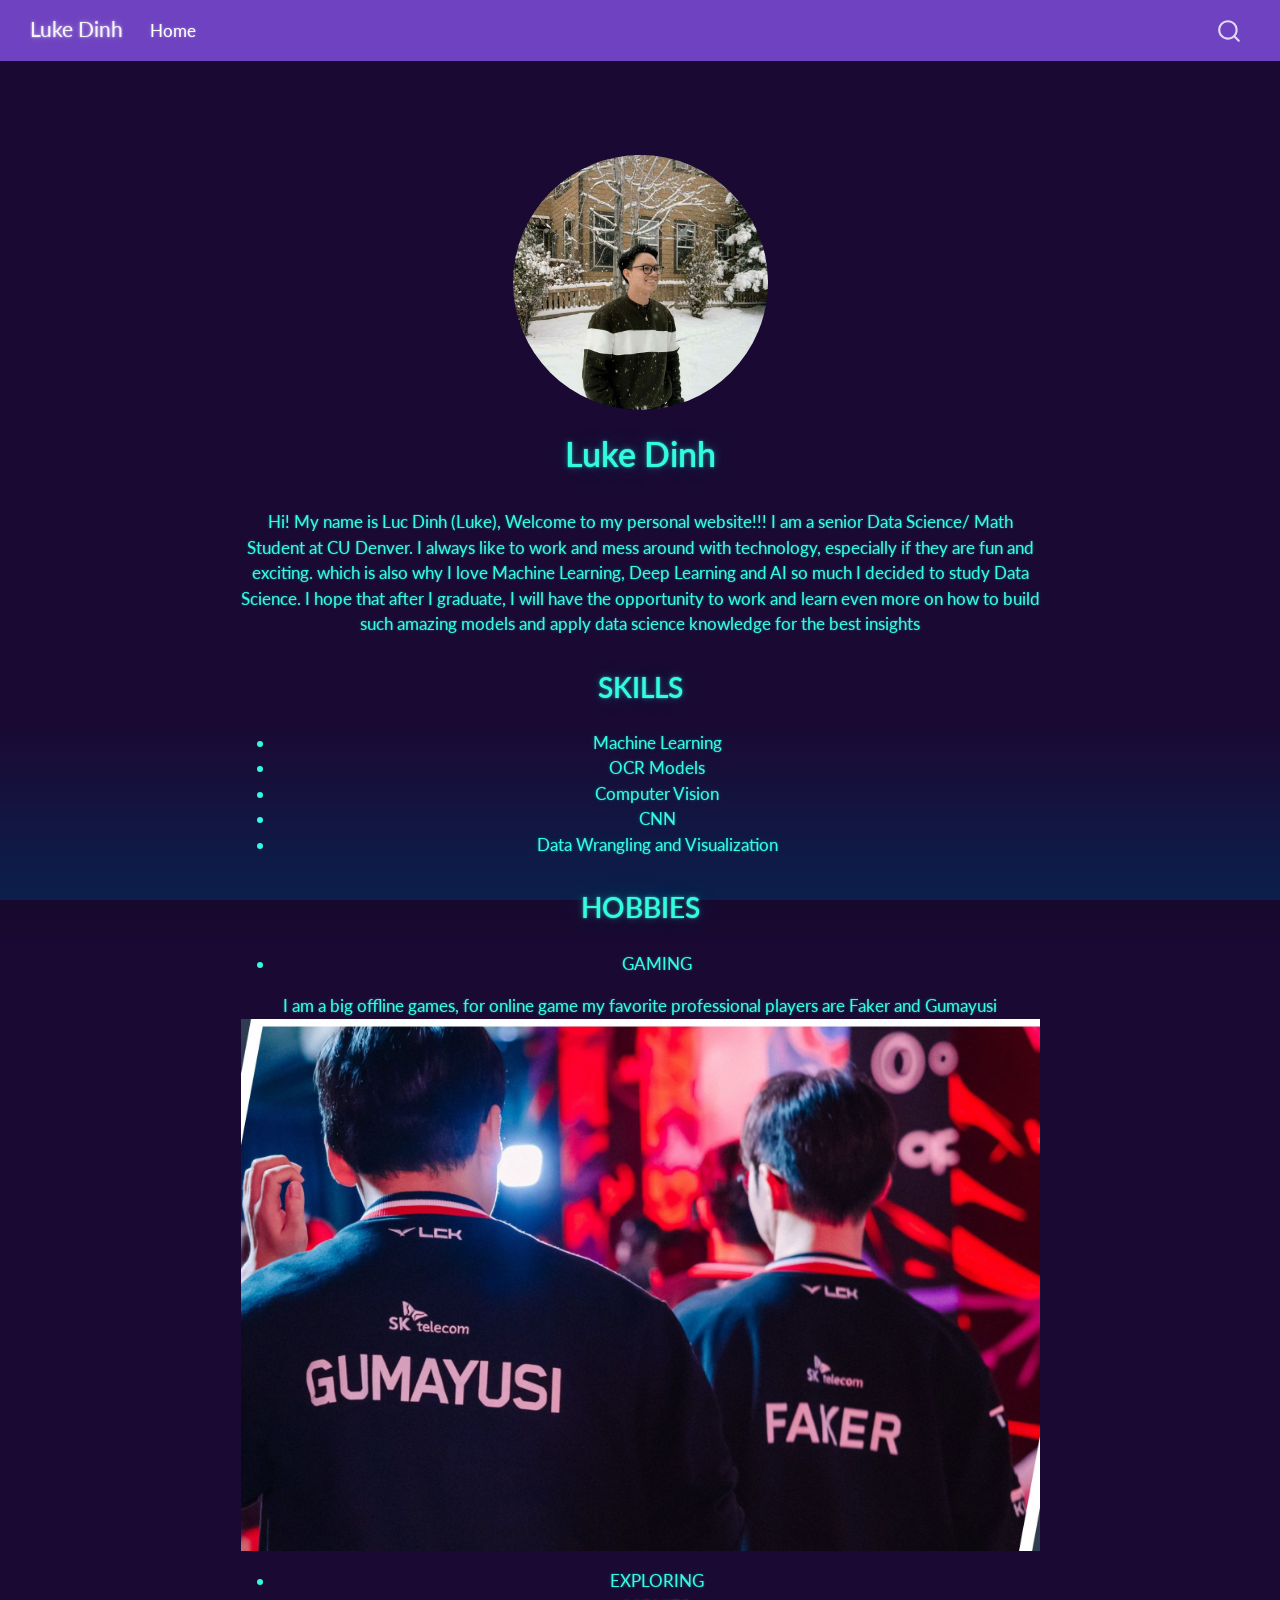
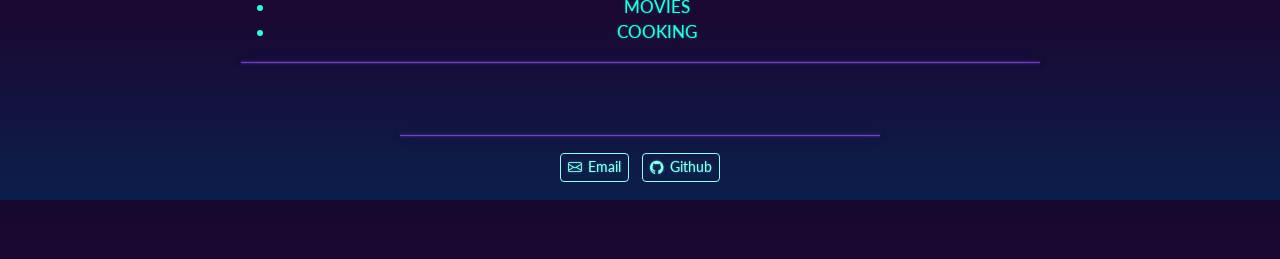
<file: docs/index.html>
<!DOCTYPE html>
<html xmlns="http://www.w3.org/1999/xhtml" lang="en" xml:lang="en"><head>

<meta charset="utf-8">
<meta name="generator" content="quarto-1.9.36">

<meta name="viewport" content="width=device-width, initial-scale=1.0, user-scalable=yes">


<title>Luke Dinh</title>
<style>
/* Default styles provided by pandoc.
** See https://pandoc.org/MANUAL.html#variables-for-html for config info.
*/
code{white-space: pre-wrap;}
span.smallcaps{font-variant: small-caps;}
div.columns{display: flex; gap: min(4vw, 1.5em);}
div.column{flex: auto; overflow-x: auto;}
div.hanging-indent{margin-left: 1.5em; text-indent: -1.5em;}
ul.task-list{list-style: none;}
ul.task-list li input[type="checkbox"] {
  width: 0.8em;
  margin: 0 0.8em 0.2em -1em; /* quarto-specific, see https://github.com/quarto-dev/quarto-cli/issues/4556 */ 
  vertical-align: middle;
}
</style>


<script src="site_libs/quarto-nav/quarto-nav.js"></script>
<script src="site_libs/quarto-nav/headroom.min.js"></script>
<script src="site_libs/clipboard/clipboard.min.js"></script>
<script src="site_libs/quarto-search/autocomplete.umd.js"></script>
<script src="site_libs/quarto-search/fuse.min.js"></script>
<script src="site_libs/quarto-search/quarto-search.js"></script>
<meta name="quarto:offset" content="./">
<script src="site_libs/quarto-html/quarto.js" type="module"></script>
<script src="site_libs/quarto-html/tabsets/tabsets.js" type="module"></script>
<script src="site_libs/quarto-html/popper.min.js"></script>
<script src="site_libs/quarto-html/tippy.umd.min.js"></script>
<link href="site_libs/quarto-html/tippy.css" rel="stylesheet">
<link href="site_libs/quarto-html/quarto-syntax-highlighting-dark-f418161beb48e0141c760e455f12af2c.css" rel="stylesheet" id="quarto-text-highlighting-styles">
<script src="site_libs/bootstrap/bootstrap.min.js"></script>
<link href="site_libs/bootstrap/bootstrap-icons.css" rel="stylesheet">
<link href="site_libs/bootstrap/bootstrap-2fee8176d83b8b83b3f52c1bb3497846.min.css" rel="stylesheet" append-hash="true" id="quarto-bootstrap" data-mode="dark">
<script id="quarto-search-options" type="application/json">{
  "location": "navbar",
  "copy-button": false,
  "collapse-after": 3,
  "panel-placement": "end",
  "type": "overlay",
  "limit": 50,
  "keyboard-shortcut": [
    "f",
    "/",
    "s"
  ],
  "show-item-context": false,
  "language": {
    "search-no-results-text": "No results",
    "search-matching-documents-text": "matching documents",
    "search-copy-link-title": "Copy link to search",
    "search-hide-matches-text": "Hide additional matches",
    "search-more-match-text": "more match in this document",
    "search-more-matches-text": "more matches in this document",
    "search-clear-button-title": "Clear",
    "search-text-placeholder": "",
    "search-detached-cancel-button-title": "Cancel",
    "search-submit-button-title": "Submit",
    "search-label": "Search"
  }
}</script>


<link rel="stylesheet" href="styles.css">
</head>

<body class="nav-fixed fullcontent quarto-light">

<div id="quarto-search-results"></div>
  <header id="quarto-header" class="headroom fixed-top">
    <nav class="navbar navbar-expand-lg " data-bs-theme="dark">
      <div class="navbar-container container-fluid">
      <div class="navbar-brand-container mx-auto">
    <a class="navbar-brand" href="./index.html">
    <span class="navbar-title">Luke Dinh</span>
    </a>
  </div>
            <div id="quarto-search" class="" title="Search"></div>
          <button class="navbar-toggler" type="button" data-bs-toggle="collapse" data-bs-target="#navbarCollapse" aria-controls="navbarCollapse" role="menu" aria-expanded="false" aria-label="Toggle navigation" onclick="if (window.quartoToggleHeadroom) { window.quartoToggleHeadroom(); }">
  <span class="navbar-toggler-icon"></span>
</button>
          <div class="collapse navbar-collapse" id="navbarCollapse">
            <ul class="navbar-nav navbar-nav-scroll me-auto">
  <li class="nav-item">
    <a class="nav-link active" href="./index.html" aria-current="page"> 
<span class="menu-text">Home</span></a>
  </li>  
</ul>
          </div> <!-- /navcollapse -->
            <div class="quarto-navbar-tools">
</div>
      </div> <!-- /container-fluid -->
    </nav>
</header>
<!-- content -->
<div id="quarto-content" class="quarto-container page-columns page-rows-contents page-layout-article page-navbar">
<!-- sidebar -->
<!-- margin-sidebar -->
    
<!-- main -->
<div class="quarto-about-jolla">
  <img src="Avatar.png" class="about-image
  round " style="height: 15em; width: 15em;">
 <header id="title-block-header" class="quarto-title-block default">
<div class="quarto-title">
<h1 class="title">Luke Dinh</h1>
</div>
<div class="quarto-title-meta">
  </div>
</header><main class="content" id="quarto-document-content">
<div id="ppc">
<p>Hi! My name is Luc Dinh (Luke), Welcome to my personal website!!! I am a senior Data Science/ Math Student at CU Denver. I always like to work and mess around with technology, especially if they are fun and exciting. which is also why I love Machine Learning, Deep Learning and AI so much I decided to study Data Science. I hope that after I graduate, I will have the opportunity to work and learn even more on how to build such amazing models and apply data science knowledge for the best insights</p>
<section id="skills" class="level2">
<h2 data-anchor-id="skills">SKILLS</h2>
<ul>
<li>Machine Learning</li>
<li>OCR Models</li>
<li>Computer Vision</li>
<li>CNN</li>
<li>Data Wrangling and Visualization</li>
</ul>
</section>
<section id="hobbies" class="level2">
<h2 data-anchor-id="hobbies">HOBBIES</h2>
<ul>
<li>GAMING</li>
</ul>
<p>I am a big offline games, for online game my favorite professional players are Faker and Gumayusi <img src="Gamers.png" class="img-fluid" alt="Faker and Gumayusi"></p>
<ul>
<li>EXPLORING</li>
<li>MOVIES</li>
<li>COOKING</li>
</ul>
</section>
</div>
<hr>
<pre><code></code></pre>


</main> 
  <hr class="about-sep">
   <div class="about-links">
  <a href="maito::luc.dinh@ucdenver.edu" class="about-link" rel="" target="">
    <i class="bi bi-envelope"></i>
     <span class="about-link-text">Email</span>
  </a>
  <a href="https://github.com/Louiesamaaa" class="about-link" rel="" target="">
    <i class="bi bi-github"></i>
     <span class="about-link-text">Github</span>
  </a>
</div>
</div>
 <!-- /main -->
<script id="quarto-html-after-body" type="application/javascript">
  window.document.addEventListener("DOMContentLoaded", function (event) {
    const isCodeAnnotation = (el) => {
      for (const clz of el.classList) {
        if (clz.startsWith('code-annotation-')) {                     
          return true;
        }
      }
      return false;
    }
    const onCopySuccess = function(e) {
      // button target
      const button = e.trigger;
      // don't keep focus
      button.blur();
      // flash "checked"
      button.classList.add('code-copy-button-checked');
      var currentTitle = button.getAttribute("title");
      button.setAttribute("title", "Copied!");
      let tooltip;
      if (window.bootstrap) {
        button.setAttribute("data-bs-toggle", "tooltip");
        button.setAttribute("data-bs-placement", "left");
        button.setAttribute("data-bs-title", "Copied!");
        tooltip = new bootstrap.Tooltip(button, 
          { trigger: "manual", 
            customClass: "code-copy-button-tooltip",
            offset: [0, -8]});
        tooltip.show();    
      }
      setTimeout(function() {
        if (tooltip) {
          tooltip.hide();
          button.removeAttribute("data-bs-title");
          button.removeAttribute("data-bs-toggle");
          button.removeAttribute("data-bs-placement");
        }
        button.setAttribute("title", currentTitle);
        button.classList.remove('code-copy-button-checked');
      }, 1000);
      // clear code selection
      e.clearSelection();
    }
    const getTextToCopy = function(trigger) {
      const outerScaffold = trigger.parentElement.cloneNode(true);
      const codeEl = outerScaffold.querySelector('code');
      for (const childEl of codeEl.children) {
        if (isCodeAnnotation(childEl)) {
          childEl.remove();
        }
      }
      return codeEl.innerText;
    }
    const clipboard = new window.ClipboardJS('.code-copy-button:not([data-in-quarto-modal])', {
      text: getTextToCopy
    });
    clipboard.on('success', onCopySuccess);
    if (window.document.getElementById('quarto-embedded-source-code-modal')) {
      const clipboardModal = new window.ClipboardJS('.code-copy-button[data-in-quarto-modal]', {
        text: getTextToCopy,
        container: window.document.getElementById('quarto-embedded-source-code-modal')
      });
      clipboardModal.on('success', onCopySuccess);
    }
      var localhostRegex = new RegExp(/^(?:http|https):\/\/localhost\:?[0-9]*\//);
      var mailtoRegex = new RegExp(/^mailto:/);
        var filterRegex = new RegExp('/' + window.location.host + '/');
      var isInternal = (href) => {
          return filterRegex.test(href) || localhostRegex.test(href) || mailtoRegex.test(href);
      }
      // Inspect non-navigation links and adorn them if external
     var links = window.document.querySelectorAll('a[href]:not(.nav-link):not(.navbar-brand):not(.toc-action):not(.sidebar-link):not(.sidebar-item-toggle):not(.pagination-link):not(.no-external):not([aria-hidden]):not(.dropdown-item):not(.quarto-navigation-tool):not(.about-link)');
      for (var i=0; i<links.length; i++) {
        const link = links[i];
        if (!isInternal(link.href)) {
          // undo the damage that might have been done by quarto-nav.js in the case of
          // links that we want to consider external
          if (link.dataset.originalHref !== undefined) {
            link.href = link.dataset.originalHref;
          }
        }
      }
    function tippyHover(el, contentFn, onTriggerFn, onUntriggerFn) {
      const config = {
        allowHTML: true,
        maxWidth: 500,
        delay: 100,
        arrow: false,
        appendTo: function(el) {
            return el.parentElement;
        },
        interactive: true,
        interactiveBorder: 10,
        theme: 'quarto',
        placement: 'bottom-start',
      };
      if (contentFn) {
        config.content = contentFn;
      }
      if (onTriggerFn) {
        config.onTrigger = onTriggerFn;
      }
      if (onUntriggerFn) {
        config.onUntrigger = onUntriggerFn;
      }
      window.tippy(el, config); 
    }
    const noterefs = window.document.querySelectorAll('a[role="doc-noteref"]');
    for (var i=0; i<noterefs.length; i++) {
      const ref = noterefs[i];
      tippyHover(ref, function() {
        // use id or data attribute instead here
        let href = ref.getAttribute('data-footnote-href') || ref.getAttribute('href');
        try { href = new URL(href).hash; } catch {}
        const id = href.replace(/^#\/?/, "");
        const note = window.document.getElementById(id);
        if (note) {
          return note.innerHTML;
        } else {
          return "";
        }
      });
    }
    const xrefs = window.document.querySelectorAll('a.quarto-xref');
    const processXRef = (id, note) => {
      // Strip column container classes
      const stripColumnClz = (el) => {
        el.classList.remove("page-full", "page-columns");
        if (el.children) {
          for (const child of el.children) {
            stripColumnClz(child);
          }
        }
      }
      stripColumnClz(note)
      if (id === null || id.startsWith('sec-')) {
        // Special case sections, only their first couple elements
        const container = document.createElement("div");
        if (note.children && note.children.length > 2) {
          container.appendChild(note.children[0].cloneNode(true));
          for (let i = 1; i < note.children.length; i++) {
            const child = note.children[i];
            if (child.tagName === "P" && child.innerText === "") {
              continue;
            } else {
              container.appendChild(child.cloneNode(true));
              break;
            }
          }
          if (window.Quarto?.typesetMath) {
            window.Quarto.typesetMath(container);
          }
          return container.innerHTML
        } else {
          if (window.Quarto?.typesetMath) {
            window.Quarto.typesetMath(note);
          }
          return note.innerHTML;
        }
      } else {
        // Remove any anchor links if they are present
        const anchorLink = note.querySelector('a.anchorjs-link');
        if (anchorLink) {
          anchorLink.remove();
        }
        if (window.Quarto?.typesetMath) {
          window.Quarto.typesetMath(note);
        }
        if (note.classList.contains("callout")) {
          return note.outerHTML;
        } else {
          return note.innerHTML;
        }
      }
    }
    for (var i=0; i<xrefs.length; i++) {
      const xref = xrefs[i];
      tippyHover(xref, undefined, function(instance) {
        instance.disable();
        let url = xref.getAttribute('href');
        let hash = undefined; 
        if (url.startsWith('#')) {
          hash = url;
        } else {
          try { hash = new URL(url).hash; } catch {}
        }
        if (hash) {
          const id = hash.replace(/^#\/?/, "");
          const note = window.document.getElementById(id);
          if (note !== null) {
            try {
              const html = processXRef(id, note.cloneNode(true));
              instance.setContent(html);
            } finally {
              instance.enable();
              instance.show();
            }
          } else {
            // See if we can fetch this
            fetch(url.split('#')[0])
            .then(res => res.text())
            .then(html => {
              const parser = new DOMParser();
              const htmlDoc = parser.parseFromString(html, "text/html");
              const note = htmlDoc.getElementById(id);
              if (note !== null) {
                const html = processXRef(id, note);
                instance.setContent(html);
              } 
            }).finally(() => {
              instance.enable();
              instance.show();
            });
          }
        } else {
          // See if we can fetch a full url (with no hash to target)
          // This is a special case and we should probably do some content thinning / targeting
          fetch(url)
          .then(res => res.text())
          .then(html => {
            const parser = new DOMParser();
            const htmlDoc = parser.parseFromString(html, "text/html");
            const note = htmlDoc.querySelector('main.content');
            if (note !== null) {
              // This should only happen for chapter cross references
              // (since there is no id in the URL)
              // remove the first header
              if (note.children.length > 0 && note.children[0].tagName === "HEADER") {
                note.children[0].remove();
              }
              const html = processXRef(null, note);
              instance.setContent(html);
            } 
          }).finally(() => {
            instance.enable();
            instance.show();
          });
        }
      }, function(instance) {
      });
    }
        let selectedAnnoteEl;
        const selectorForAnnotation = ( cell, annotation) => {
          let cellAttr = 'data-code-cell="' + cell + '"';
          let lineAttr = 'data-code-annotation="' +  annotation + '"';
          const selector = 'span[' + cellAttr + '][' + lineAttr + ']';
          return selector;
        }
        const selectCodeLines = (annoteEl) => {
          const doc = window.document;
          const targetCell = annoteEl.getAttribute("data-target-cell");
          const targetAnnotation = annoteEl.getAttribute("data-target-annotation");
          const annoteSpan = window.document.querySelector(selectorForAnnotation(targetCell, targetAnnotation));
          const lines = annoteSpan.getAttribute("data-code-lines").split(",");
          const lineIds = lines.map((line) => {
            return targetCell + "-" + line;
          })
          let top = null;
          let height = null;
          let parent = null;
          if (lineIds.length > 0) {
              //compute the position of the single el (top and bottom and make a div)
              const el = window.document.getElementById(lineIds[0]);
              top = el.offsetTop;
              height = el.offsetHeight;
              parent = el.parentElement.parentElement;
            if (lineIds.length > 1) {
              const lastEl = window.document.getElementById(lineIds[lineIds.length - 1]);
              const bottom = lastEl.offsetTop + lastEl.offsetHeight;
              height = bottom - top;
            }
            if (top !== null && height !== null && parent !== null) {
              // cook up a div (if necessary) and position it 
              let div = window.document.getElementById("code-annotation-line-highlight");
              if (div === null) {
                div = window.document.createElement("div");
                div.setAttribute("id", "code-annotation-line-highlight");
                div.style.position = 'absolute';
                parent.appendChild(div);
              }
              div.style.top = top - 2 + "px";
              div.style.height = height + 4 + "px";
              div.style.left = 0;
              let gutterDiv = window.document.getElementById("code-annotation-line-highlight-gutter");
              if (gutterDiv === null) {
                gutterDiv = window.document.createElement("div");
                gutterDiv.setAttribute("id", "code-annotation-line-highlight-gutter");
                gutterDiv.style.position = 'absolute';
                const codeCell = window.document.getElementById(targetCell);
                const gutter = codeCell.querySelector('.code-annotation-gutter');
                gutter.appendChild(gutterDiv);
              }
              gutterDiv.style.top = top - 2 + "px";
              gutterDiv.style.height = height + 4 + "px";
            }
            selectedAnnoteEl = annoteEl;
          }
        };
        const unselectCodeLines = () => {
          const elementsIds = ["code-annotation-line-highlight", "code-annotation-line-highlight-gutter"];
          elementsIds.forEach((elId) => {
            const div = window.document.getElementById(elId);
            if (div) {
              div.remove();
            }
          });
          selectedAnnoteEl = undefined;
        };
          // Handle positioning of the toggle
      window.addEventListener(
        "resize",
        throttle(() => {
          elRect = undefined;
          if (selectedAnnoteEl) {
            selectCodeLines(selectedAnnoteEl);
          }
        }, 10)
      );
      function throttle(fn, ms) {
      let throttle = false;
      let timer;
        return (...args) => {
          if(!throttle) { // first call gets through
              fn.apply(this, args);
              throttle = true;
          } else { // all the others get throttled
              if(timer) clearTimeout(timer); // cancel #2
              timer = setTimeout(() => {
                fn.apply(this, args);
                timer = throttle = false;
              }, ms);
          }
        };
      }
        // Attach click handler to the DT
        const annoteDls = window.document.querySelectorAll('dt[data-target-cell]');
        for (const annoteDlNode of annoteDls) {
          annoteDlNode.addEventListener('click', (event) => {
            const clickedEl = event.target;
            if (clickedEl !== selectedAnnoteEl) {
              unselectCodeLines();
              const activeEl = window.document.querySelector('dt[data-target-cell].code-annotation-active');
              if (activeEl) {
                activeEl.classList.remove('code-annotation-active');
              }
              selectCodeLines(clickedEl);
              clickedEl.classList.add('code-annotation-active');
            } else {
              // Unselect the line
              unselectCodeLines();
              clickedEl.classList.remove('code-annotation-active');
            }
          });
        }
    const findCites = (el) => {
      const parentEl = el.parentElement;
      if (parentEl) {
        const cites = parentEl.dataset.cites;
        if (cites) {
          return {
            el,
            cites: cites.split(' ')
          };
        } else {
          return findCites(el.parentElement)
        }
      } else {
        return undefined;
      }
    };
    var bibliorefs = window.document.querySelectorAll('a[role="doc-biblioref"]');
    for (var i=0; i<bibliorefs.length; i++) {
      const ref = bibliorefs[i];
      const citeInfo = findCites(ref);
      if (citeInfo) {
        tippyHover(citeInfo.el, function() {
          var popup = window.document.createElement('div');
          citeInfo.cites.forEach(function(cite) {
            var citeDiv = window.document.createElement('div');
            citeDiv.classList.add('hanging-indent');
            citeDiv.classList.add('csl-entry');
            var biblioDiv = window.document.getElementById('ref-' + cite);
            if (biblioDiv) {
              citeDiv.innerHTML = biblioDiv.innerHTML;
            }
            popup.appendChild(citeDiv);
          });
          return popup.innerHTML;
        });
      }
    }
  });
  </script>
</div> <!-- /content -->




</body></html>
</file>
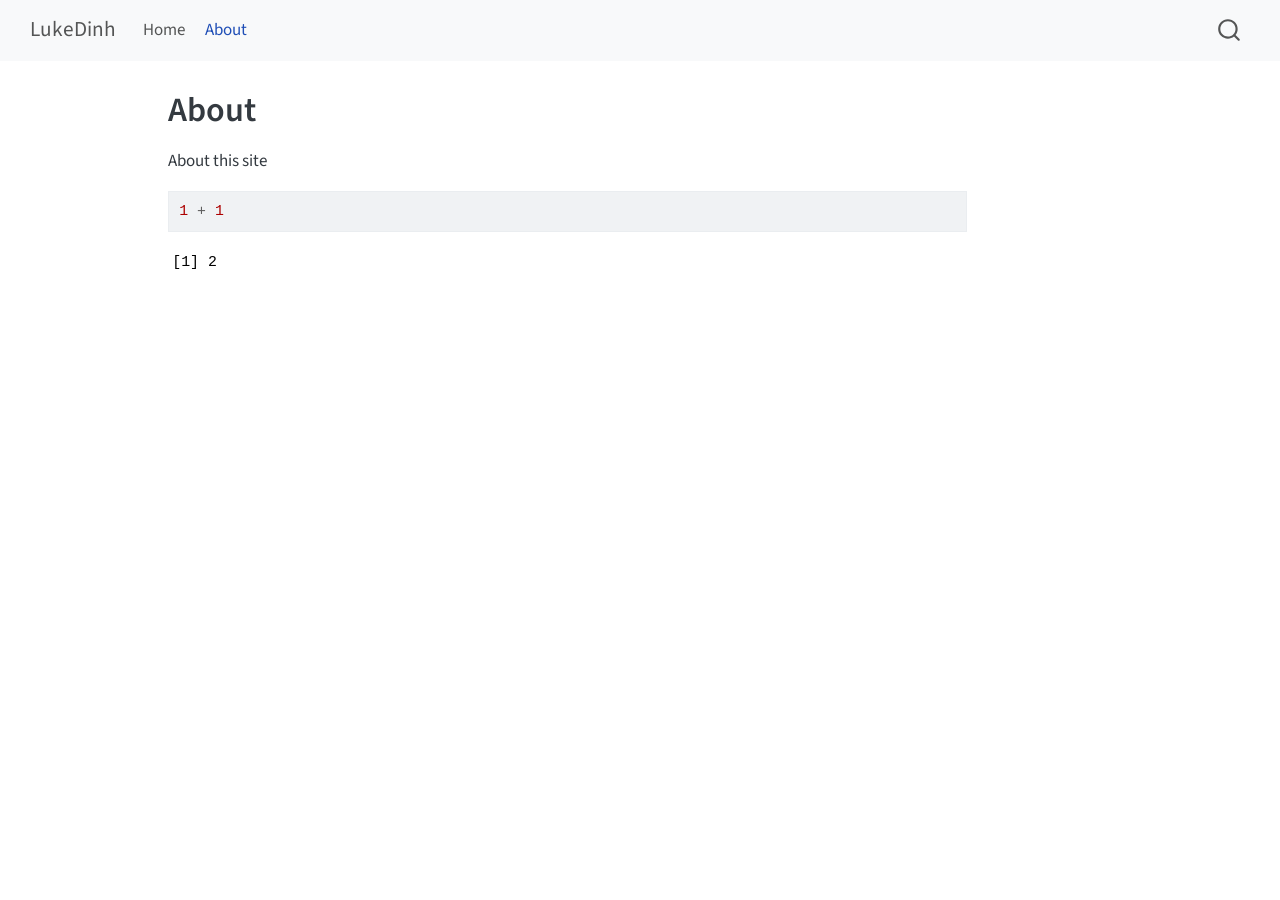
<file: docs/about.html>
<!DOCTYPE html>
<html xmlns="http://www.w3.org/1999/xhtml" lang="en" xml:lang="en"><head>

<meta charset="utf-8">
<meta name="generator" content="quarto-1.9.36">

<meta name="viewport" content="width=device-width, initial-scale=1.0, user-scalable=yes">


<title>About – LukeDinh</title>
<style>
/* Default styles provided by pandoc.
** See https://pandoc.org/MANUAL.html#variables-for-html for config info.
*/
code{white-space: pre-wrap;}
span.smallcaps{font-variant: small-caps;}
div.columns{display: flex; gap: min(4vw, 1.5em);}
div.column{flex: auto; overflow-x: auto;}
div.hanging-indent{margin-left: 1.5em; text-indent: -1.5em;}
ul.task-list{list-style: none;}
ul.task-list li input[type="checkbox"] {
  width: 0.8em;
  margin: 0 0.8em 0.2em -1em; /* quarto-specific, see https://github.com/quarto-dev/quarto-cli/issues/4556 */ 
  vertical-align: middle;
}
/* CSS for syntax highlighting */
html { -webkit-text-size-adjust: 100%; }
pre > code.sourceCode { white-space: pre; position: relative; }
pre > code.sourceCode > span { display: inline-block; line-height: 1.25; }
pre > code.sourceCode > span:empty { height: 1.2em; }
.sourceCode { overflow: visible; }
code.sourceCode > span { color: inherit; text-decoration: inherit; }
div.sourceCode { margin: 1em 0; }
pre.sourceCode { margin: 0; }
@media screen {
div.sourceCode { overflow: auto; }
}
@media print {
pre > code.sourceCode { white-space: pre-wrap; }
pre > code.sourceCode > span { text-indent: -5em; padding-left: 5em; }
}
pre.numberSource code
  { counter-reset: source-line 0; }
pre.numberSource code > span
  { position: relative; left: -4em; counter-increment: source-line; }
pre.numberSource code > span > a:first-child::before
  { content: counter(source-line);
    position: relative; left: -1em; text-align: right; vertical-align: baseline;
    border: none; display: inline-block;
    -webkit-touch-callout: none; -webkit-user-select: none;
    -khtml-user-select: none; -moz-user-select: none;
    -ms-user-select: none; user-select: none;
    padding: 0 4px; width: 4em;
  }
pre.numberSource { margin-left: 3em;  padding-left: 4px; }
div.sourceCode
  {   }
@media screen {
pre > code.sourceCode > span > a:first-child::before { text-decoration: underline; }
}
</style>


<script src="site_libs/quarto-nav/quarto-nav.js"></script>
<script src="site_libs/quarto-nav/headroom.min.js"></script>
<script src="site_libs/clipboard/clipboard.min.js"></script>
<script src="site_libs/quarto-search/autocomplete.umd.js"></script>
<script src="site_libs/quarto-search/fuse.min.js"></script>
<script src="site_libs/quarto-search/quarto-search.js"></script>
<meta name="quarto:offset" content="./">
<script src="site_libs/quarto-html/quarto.js" type="module"></script>
<script src="site_libs/quarto-html/tabsets/tabsets.js" type="module"></script>
<script src="site_libs/quarto-html/popper.min.js"></script>
<script src="site_libs/quarto-html/tippy.umd.min.js"></script>
<script src="site_libs/quarto-html/anchor.min.js"></script>
<link href="site_libs/quarto-html/tippy.css" rel="stylesheet">
<link href="site_libs/quarto-html/quarto-syntax-highlighting-845c23b38eaddc0f92fda52bfe77a8c8.css" rel="stylesheet" id="quarto-text-highlighting-styles">
<script src="site_libs/bootstrap/bootstrap.min.js"></script>
<link href="site_libs/bootstrap/bootstrap-icons.css" rel="stylesheet">
<link href="site_libs/bootstrap/bootstrap-a0f9fd0d421825b736dc1bbcbcba2219.min.css" rel="stylesheet" append-hash="true" id="quarto-bootstrap" data-mode="light">
<script id="quarto-search-options" type="application/json">{
  "location": "navbar",
  "copy-button": false,
  "collapse-after": 3,
  "panel-placement": "end",
  "type": "overlay",
  "limit": 50,
  "keyboard-shortcut": [
    "f",
    "/",
    "s"
  ],
  "show-item-context": false,
  "language": {
    "search-no-results-text": "No results",
    "search-matching-documents-text": "matching documents",
    "search-copy-link-title": "Copy link to search",
    "search-hide-matches-text": "Hide additional matches",
    "search-more-match-text": "more match in this document",
    "search-more-matches-text": "more matches in this document",
    "search-clear-button-title": "Clear",
    "search-text-placeholder": "",
    "search-detached-cancel-button-title": "Cancel",
    "search-submit-button-title": "Submit",
    "search-label": "Search"
  }
}</script>


<link rel="stylesheet" href="styles.css">
</head>

<body class="nav-fixed quarto-light">

<div id="quarto-search-results"></div>
  <header id="quarto-header" class="headroom fixed-top">
    <nav class="navbar navbar-expand-lg " data-bs-theme="dark">
      <div class="navbar-container container-fluid">
      <div class="navbar-brand-container mx-auto">
    <a class="navbar-brand" href="./index.html">
    <span class="navbar-title">LukeDinh</span>
    </a>
  </div>
            <div id="quarto-search" class="" title="Search"></div>
          <button class="navbar-toggler" type="button" data-bs-toggle="collapse" data-bs-target="#navbarCollapse" aria-controls="navbarCollapse" role="menu" aria-expanded="false" aria-label="Toggle navigation" onclick="if (window.quartoToggleHeadroom) { window.quartoToggleHeadroom(); }">
  <span class="navbar-toggler-icon"></span>
</button>
          <div class="collapse navbar-collapse" id="navbarCollapse">
            <ul class="navbar-nav navbar-nav-scroll me-auto">
  <li class="nav-item">
    <a class="nav-link" href="./index.html"> 
<span class="menu-text">Home</span></a>
  </li>  
  <li class="nav-item">
    <a class="nav-link active" href="./about.html" aria-current="page"> 
<span class="menu-text">About</span></a>
  </li>  
</ul>
          </div> <!-- /navcollapse -->
            <div class="quarto-navbar-tools">
</div>
      </div> <!-- /container-fluid -->
    </nav>
</header>
<!-- content -->
<div id="quarto-content" class="quarto-container page-columns page-rows-contents page-layout-article page-navbar">
<!-- sidebar -->
<!-- margin-sidebar -->
    <div id="quarto-margin-sidebar" class="sidebar margin-sidebar zindex-bottom">
        
    </div>
<!-- main -->
<main class="content" id="quarto-document-content">

<header id="title-block-header" class="quarto-title-block default">
<div class="quarto-title">
<h1 class="title">About</h1>
</div>



<div class="quarto-title-meta">

    
  
    
  </div>
  


</header>


<p>About this site</p>
<div class="cell">
<div class="code-copy-outer-scaffold"><div class="sourceCode cell-code" id="cb1"><pre class="sourceCode r code-with-copy"><code class="sourceCode r"><span id="cb1-1"><a href="#cb1-1" aria-hidden="true" tabindex="-1"></a><span class="dv">1</span> <span class="sc">+</span> <span class="dv">1</span></span></code></pre></div><button title="Copy to Clipboard" class="code-copy-button"><i class="bi"></i></button></div>
<div class="cell-output cell-output-stdout">
<pre><code>[1] 2</code></pre>
</div>
</div>



</main> <!-- /main -->
<script id="quarto-html-after-body" type="application/javascript">
  window.document.addEventListener("DOMContentLoaded", function (event) {
    const icon = "";
    const anchorJS = new window.AnchorJS();
    anchorJS.options = {
      placement: 'right',
      icon: icon
    };
    anchorJS.add('.anchored');
    const isCodeAnnotation = (el) => {
      for (const clz of el.classList) {
        if (clz.startsWith('code-annotation-')) {                     
          return true;
        }
      }
      return false;
    }
    const onCopySuccess = function(e) {
      // button target
      const button = e.trigger;
      // don't keep focus
      button.blur();
      // flash "checked"
      button.classList.add('code-copy-button-checked');
      var currentTitle = button.getAttribute("title");
      button.setAttribute("title", "Copied!");
      let tooltip;
      if (window.bootstrap) {
        button.setAttribute("data-bs-toggle", "tooltip");
        button.setAttribute("data-bs-placement", "left");
        button.setAttribute("data-bs-title", "Copied!");
        tooltip = new bootstrap.Tooltip(button, 
          { trigger: "manual", 
            customClass: "code-copy-button-tooltip",
            offset: [0, -8]});
        tooltip.show();    
      }
      setTimeout(function() {
        if (tooltip) {
          tooltip.hide();
          button.removeAttribute("data-bs-title");
          button.removeAttribute("data-bs-toggle");
          button.removeAttribute("data-bs-placement");
        }
        button.setAttribute("title", currentTitle);
        button.classList.remove('code-copy-button-checked');
      }, 1000);
      // clear code selection
      e.clearSelection();
    }
    const getTextToCopy = function(trigger) {
      const outerScaffold = trigger.parentElement.cloneNode(true);
      const codeEl = outerScaffold.querySelector('code');
      for (const childEl of codeEl.children) {
        if (isCodeAnnotation(childEl)) {
          childEl.remove();
        }
      }
      return codeEl.innerText;
    }
    const clipboard = new window.ClipboardJS('.code-copy-button:not([data-in-quarto-modal])', {
      text: getTextToCopy
    });
    clipboard.on('success', onCopySuccess);
    if (window.document.getElementById('quarto-embedded-source-code-modal')) {
      const clipboardModal = new window.ClipboardJS('.code-copy-button[data-in-quarto-modal]', {
        text: getTextToCopy,
        container: window.document.getElementById('quarto-embedded-source-code-modal')
      });
      clipboardModal.on('success', onCopySuccess);
    }
      var localhostRegex = new RegExp(/^(?:http|https):\/\/localhost\:?[0-9]*\//);
      var mailtoRegex = new RegExp(/^mailto:/);
        var filterRegex = new RegExp('/' + window.location.host + '/');
      var isInternal = (href) => {
          return filterRegex.test(href) || localhostRegex.test(href) || mailtoRegex.test(href);
      }
      // Inspect non-navigation links and adorn them if external
     var links = window.document.querySelectorAll('a[href]:not(.nav-link):not(.navbar-brand):not(.toc-action):not(.sidebar-link):not(.sidebar-item-toggle):not(.pagination-link):not(.no-external):not([aria-hidden]):not(.dropdown-item):not(.quarto-navigation-tool):not(.about-link)');
      for (var i=0; i<links.length; i++) {
        const link = links[i];
        if (!isInternal(link.href)) {
          // undo the damage that might have been done by quarto-nav.js in the case of
          // links that we want to consider external
          if (link.dataset.originalHref !== undefined) {
            link.href = link.dataset.originalHref;
          }
        }
      }
    function tippyHover(el, contentFn, onTriggerFn, onUntriggerFn) {
      const config = {
        allowHTML: true,
        maxWidth: 500,
        delay: 100,
        arrow: false,
        appendTo: function(el) {
            return el.parentElement;
        },
        interactive: true,
        interactiveBorder: 10,
        theme: 'quarto',
        placement: 'bottom-start',
      };
      if (contentFn) {
        config.content = contentFn;
      }
      if (onTriggerFn) {
        config.onTrigger = onTriggerFn;
      }
      if (onUntriggerFn) {
        config.onUntrigger = onUntriggerFn;
      }
      window.tippy(el, config); 
    }
    const noterefs = window.document.querySelectorAll('a[role="doc-noteref"]');
    for (var i=0; i<noterefs.length; i++) {
      const ref = noterefs[i];
      tippyHover(ref, function() {
        // use id or data attribute instead here
        let href = ref.getAttribute('data-footnote-href') || ref.getAttribute('href');
        try { href = new URL(href).hash; } catch {}
        const id = href.replace(/^#\/?/, "");
        const note = window.document.getElementById(id);
        if (note) {
          return note.innerHTML;
        } else {
          return "";
        }
      });
    }
    const xrefs = window.document.querySelectorAll('a.quarto-xref');
    const processXRef = (id, note) => {
      // Strip column container classes
      const stripColumnClz = (el) => {
        el.classList.remove("page-full", "page-columns");
        if (el.children) {
          for (const child of el.children) {
            stripColumnClz(child);
          }
        }
      }
      stripColumnClz(note)
      if (id === null || id.startsWith('sec-')) {
        // Special case sections, only their first couple elements
        const container = document.createElement("div");
        if (note.children && note.children.length > 2) {
          container.appendChild(note.children[0].cloneNode(true));
          for (let i = 1; i < note.children.length; i++) {
            const child = note.children[i];
            if (child.tagName === "P" && child.innerText === "") {
              continue;
            } else {
              container.appendChild(child.cloneNode(true));
              break;
            }
          }
          if (window.Quarto?.typesetMath) {
            window.Quarto.typesetMath(container);
          }
          return container.innerHTML
        } else {
          if (window.Quarto?.typesetMath) {
            window.Quarto.typesetMath(note);
          }
          return note.innerHTML;
        }
      } else {
        // Remove any anchor links if they are present
        const anchorLink = note.querySelector('a.anchorjs-link');
        if (anchorLink) {
          anchorLink.remove();
        }
        if (window.Quarto?.typesetMath) {
          window.Quarto.typesetMath(note);
        }
        if (note.classList.contains("callout")) {
          return note.outerHTML;
        } else {
          return note.innerHTML;
        }
      }
    }
    for (var i=0; i<xrefs.length; i++) {
      const xref = xrefs[i];
      tippyHover(xref, undefined, function(instance) {
        instance.disable();
        let url = xref.getAttribute('href');
        let hash = undefined; 
        if (url.startsWith('#')) {
          hash = url;
        } else {
          try { hash = new URL(url).hash; } catch {}
        }
        if (hash) {
          const id = hash.replace(/^#\/?/, "");
          const note = window.document.getElementById(id);
          if (note !== null) {
            try {
              const html = processXRef(id, note.cloneNode(true));
              instance.setContent(html);
            } finally {
              instance.enable();
              instance.show();
            }
          } else {
            // See if we can fetch this
            fetch(url.split('#')[0])
            .then(res => res.text())
            .then(html => {
              const parser = new DOMParser();
              const htmlDoc = parser.parseFromString(html, "text/html");
              const note = htmlDoc.getElementById(id);
              if (note !== null) {
                const html = processXRef(id, note);
                instance.setContent(html);
              } 
            }).finally(() => {
              instance.enable();
              instance.show();
            });
          }
        } else {
          // See if we can fetch a full url (with no hash to target)
          // This is a special case and we should probably do some content thinning / targeting
          fetch(url)
          .then(res => res.text())
          .then(html => {
            const parser = new DOMParser();
            const htmlDoc = parser.parseFromString(html, "text/html");
            const note = htmlDoc.querySelector('main.content');
            if (note !== null) {
              // This should only happen for chapter cross references
              // (since there is no id in the URL)
              // remove the first header
              if (note.children.length > 0 && note.children[0].tagName === "HEADER") {
                note.children[0].remove();
              }
              const html = processXRef(null, note);
              instance.setContent(html);
            } 
          }).finally(() => {
            instance.enable();
            instance.show();
          });
        }
      }, function(instance) {
      });
    }
        let selectedAnnoteEl;
        const selectorForAnnotation = ( cell, annotation) => {
          let cellAttr = 'data-code-cell="' + cell + '"';
          let lineAttr = 'data-code-annotation="' +  annotation + '"';
          const selector = 'span[' + cellAttr + '][' + lineAttr + ']';
          return selector;
        }
        const selectCodeLines = (annoteEl) => {
          const doc = window.document;
          const targetCell = annoteEl.getAttribute("data-target-cell");
          const targetAnnotation = annoteEl.getAttribute("data-target-annotation");
          const annoteSpan = window.document.querySelector(selectorForAnnotation(targetCell, targetAnnotation));
          const lines = annoteSpan.getAttribute("data-code-lines").split(",");
          const lineIds = lines.map((line) => {
            return targetCell + "-" + line;
          })
          let top = null;
          let height = null;
          let parent = null;
          if (lineIds.length > 0) {
              //compute the position of the single el (top and bottom and make a div)
              const el = window.document.getElementById(lineIds[0]);
              top = el.offsetTop;
              height = el.offsetHeight;
              parent = el.parentElement.parentElement;
            if (lineIds.length > 1) {
              const lastEl = window.document.getElementById(lineIds[lineIds.length - 1]);
              const bottom = lastEl.offsetTop + lastEl.offsetHeight;
              height = bottom - top;
            }
            if (top !== null && height !== null && parent !== null) {
              // cook up a div (if necessary) and position it 
              let div = window.document.getElementById("code-annotation-line-highlight");
              if (div === null) {
                div = window.document.createElement("div");
                div.setAttribute("id", "code-annotation-line-highlight");
                div.style.position = 'absolute';
                parent.appendChild(div);
              }
              div.style.top = top - 2 + "px";
              div.style.height = height + 4 + "px";
              div.style.left = 0;
              let gutterDiv = window.document.getElementById("code-annotation-line-highlight-gutter");
              if (gutterDiv === null) {
                gutterDiv = window.document.createElement("div");
                gutterDiv.setAttribute("id", "code-annotation-line-highlight-gutter");
                gutterDiv.style.position = 'absolute';
                const codeCell = window.document.getElementById(targetCell);
                const gutter = codeCell.querySelector('.code-annotation-gutter');
                gutter.appendChild(gutterDiv);
              }
              gutterDiv.style.top = top - 2 + "px";
              gutterDiv.style.height = height + 4 + "px";
            }
            selectedAnnoteEl = annoteEl;
          }
        };
        const unselectCodeLines = () => {
          const elementsIds = ["code-annotation-line-highlight", "code-annotation-line-highlight-gutter"];
          elementsIds.forEach((elId) => {
            const div = window.document.getElementById(elId);
            if (div) {
              div.remove();
            }
          });
          selectedAnnoteEl = undefined;
        };
          // Handle positioning of the toggle
      window.addEventListener(
        "resize",
        throttle(() => {
          elRect = undefined;
          if (selectedAnnoteEl) {
            selectCodeLines(selectedAnnoteEl);
          }
        }, 10)
      );
      function throttle(fn, ms) {
      let throttle = false;
      let timer;
        return (...args) => {
          if(!throttle) { // first call gets through
              fn.apply(this, args);
              throttle = true;
          } else { // all the others get throttled
              if(timer) clearTimeout(timer); // cancel #2
              timer = setTimeout(() => {
                fn.apply(this, args);
                timer = throttle = false;
              }, ms);
          }
        };
      }
        // Attach click handler to the DT
        const annoteDls = window.document.querySelectorAll('dt[data-target-cell]');
        for (const annoteDlNode of annoteDls) {
          annoteDlNode.addEventListener('click', (event) => {
            const clickedEl = event.target;
            if (clickedEl !== selectedAnnoteEl) {
              unselectCodeLines();
              const activeEl = window.document.querySelector('dt[data-target-cell].code-annotation-active');
              if (activeEl) {
                activeEl.classList.remove('code-annotation-active');
              }
              selectCodeLines(clickedEl);
              clickedEl.classList.add('code-annotation-active');
            } else {
              // Unselect the line
              unselectCodeLines();
              clickedEl.classList.remove('code-annotation-active');
            }
          });
        }
    const findCites = (el) => {
      const parentEl = el.parentElement;
      if (parentEl) {
        const cites = parentEl.dataset.cites;
        if (cites) {
          return {
            el,
            cites: cites.split(' ')
          };
        } else {
          return findCites(el.parentElement)
        }
      } else {
        return undefined;
      }
    };
    var bibliorefs = window.document.querySelectorAll('a[role="doc-biblioref"]');
    for (var i=0; i<bibliorefs.length; i++) {
      const ref = bibliorefs[i];
      const citeInfo = findCites(ref);
      if (citeInfo) {
        tippyHover(citeInfo.el, function() {
          var popup = window.document.createElement('div');
          citeInfo.cites.forEach(function(cite) {
            var citeDiv = window.document.createElement('div');
            citeDiv.classList.add('hanging-indent');
            citeDiv.classList.add('csl-entry');
            var biblioDiv = window.document.getElementById('ref-' + cite);
            if (biblioDiv) {
              citeDiv.innerHTML = biblioDiv.innerHTML;
            }
            popup.appendChild(citeDiv);
          });
          return popup.innerHTML;
        });
      }
    }
  });
  </script>
</div> <!-- /content -->




</body></html>
</file>
<file: docs/site_libs/quarto-html/tippy.css>
.tippy-box[data-animation=fade][data-state=hidden]{opacity:0}[data-tippy-root]{max-width:calc(100vw - 10px)}.tippy-box{position:relative;background-color:#333;color:#fff;border-radius:4px;font-size:14px;line-height:1.4;white-space:normal;outline:0;transition-property:transform,visibility,opacity}.tippy-box[data-placement^=top]>.tippy-arrow{bottom:0}.tippy-box[data-placement^=top]>.tippy-arrow:before{bottom:-7px;left:0;border-width:8px 8px 0;border-top-color:initial;transform-origin:center top}.tippy-box[data-placement^=bottom]>.tippy-arrow{top:0}.tippy-box[data-placement^=bottom]>.tippy-arrow:before{top:-7px;left:0;border-width:0 8px 8px;border-bottom-color:initial;transform-origin:center bottom}.tippy-box[data-placement^=left]>.tippy-arrow{right:0}.tippy-box[data-placement^=left]>.tippy-arrow:before{border-width:8px 0 8px 8px;border-left-color:initial;right:-7px;transform-origin:center left}.tippy-box[data-placement^=right]>.tippy-arrow{left:0}.tippy-box[data-placement^=right]>.tippy-arrow:before{left:-7px;border-width:8px 8px 8px 0;border-right-color:initial;transform-origin:center right}.tippy-box[data-inertia][data-state=visible]{transition-timing-function:cubic-bezier(.54,1.5,.38,1.11)}.tippy-arrow{width:16px;height:16px;color:#333}.tippy-arrow:before{content:"";position:absolute;border-color:transparent;border-style:solid}.tippy-content{position:relative;padding:5px 9px;z-index:1}
</file>
<file: docs/site_libs/quarto-html/quarto-syntax-highlighting-dark-f418161beb48e0141c760e455f12af2c.css>
/* quarto syntax highlight colors */
:root {
  --quarto-hl-al-color: #f07178;
  --quarto-hl-an-color: #d4d0ab;
  --quarto-hl-at-color: #00e0e0;
  --quarto-hl-bn-color: #d4d0ab;
  --quarto-hl-bu-color: #abe338;
  --quarto-hl-ch-color: #abe338;
  --quarto-hl-co-color: #f8f8f2;
  --quarto-hl-cv-color: #ffd700;
  --quarto-hl-cn-color: #ffd700;
  --quarto-hl-cf-color: #ffa07a;
  --quarto-hl-dt-color: #ffa07a;
  --quarto-hl-dv-color: #d4d0ab;
  --quarto-hl-do-color: #f8f8f2;
  --quarto-hl-er-color: #f07178;
  --quarto-hl-ex-color: #00e0e0;
  --quarto-hl-fl-color: #d4d0ab;
  --quarto-hl-fu-color: #ffa07a;
  --quarto-hl-im-color: #abe338;
  --quarto-hl-in-color: #d4d0ab;
  --quarto-hl-kw-color: #ffa07a;
  --quarto-hl-op-color: #ffa07a;
  --quarto-hl-ot-color: #00e0e0;
  --quarto-hl-pp-color: #dcc6e0;
  --quarto-hl-re-color: #00e0e0;
  --quarto-hl-sc-color: #abe338;
  --quarto-hl-ss-color: #abe338;
  --quarto-hl-st-color: #abe338;
  --quarto-hl-va-color: #00e0e0;
  --quarto-hl-vs-color: #abe338;
  --quarto-hl-wa-color: #dcc6e0;
}

/* other quarto variables */
:root {
  --quarto-font-monospace: SFMono-Regular, Menlo, Monaco, Consolas, "Liberation Mono", "Courier New", monospace;
}

/* syntax highlight based on Pandoc's rules */
pre > code.sourceCode > span {
  color: #f8f8f2;
}

code.sourceCode > span {
  color: #f8f8f2;
}

div.sourceCode,
div.sourceCode pre.sourceCode {
  color: #f8f8f2;
}

/* Normal */
code span {
  color: #f8f8f2;
}

/* Alert */
code span.al {
  color: #f07178;
}

/* Annotation */
code span.an {
  color: #d4d0ab;
}

/* Attribute */
code span.at {
  color: #00e0e0;
}

/* BaseN */
code span.bn {
  color: #d4d0ab;
}

/* BuiltIn */
code span.bu {
  color: #abe338;
}

/* ControlFlow */
code span.cf {
  font-weight: bold;
  color: #ffa07a;
}

/* Char */
code span.ch {
  color: #abe338;
}

/* Constant */
code span.cn {
  color: #ffd700;
}

/* Comment */
code span.co {
  font-style: italic;
  color: #f8f8f2;
}

/* CommentVar */
code span.cv {
  color: #ffd700;
}

/* Documentation */
code span.do {
  color: #f8f8f2;
}

/* DataType */
code span.dt {
  color: #ffa07a;
}

/* DecVal */
code span.dv {
  color: #d4d0ab;
}

/* Error */
code span.er {
  color: #f07178;
  text-decoration: underline;
}

/* Extension */
code span.ex {
  font-weight: bold;
  color: #00e0e0;
}

/* Float */
code span.fl {
  color: #d4d0ab;
}

/* Function */
code span.fu {
  color: #ffa07a;
}

/* Import */
code span.im {
  color: #abe338;
}

/* Information */
code span.in {
  color: #d4d0ab;
}

/* Keyword */
code span.kw {
  font-weight: bold;
  color: #ffa07a;
}

/* Operator */
code span.op {
  color: #ffa07a;
}

/* Other */
code span.ot {
  color: #00e0e0;
}

/* Preprocessor */
code span.pp {
  color: #dcc6e0;
}

/* RegionMarker */
code span.re {
  background-color: #f8f8f2;
  color: #00e0e0;
}

/* SpecialChar */
code span.sc {
  color: #abe338;
}

/* SpecialString */
code span.ss {
  color: #abe338;
}

/* String */
code span.st {
  color: #abe338;
}

/* Variable */
code span.va {
  color: #00e0e0;
}

/* VerbatimString */
code span.vs {
  color: #abe338;
}

/* Warning */
code span.wa {
  color: #dcc6e0;
}

.prevent-inlining {
  content: "</";
}

/*# sourceMappingURL=378c2a0cc31455d06730fbe37c8f3789.css.map */
</file>
<file: docs/styles.css>
/* css styles */
</file>
<file: docs/site_libs/quarto-html/quarto-syntax-highlighting-845c23b38eaddc0f92fda52bfe77a8c8.css>
/* quarto syntax highlight colors */
:root {
  --quarto-hl-ot-color: #003B4F;
  --quarto-hl-at-color: #657422;
  --quarto-hl-ss-color: #20794D;
  --quarto-hl-an-color: #5E5E5E;
  --quarto-hl-fu-color: #4758AB;
  --quarto-hl-st-color: #20794D;
  --quarto-hl-cf-color: #003B4F;
  --quarto-hl-op-color: #5E5E5E;
  --quarto-hl-er-color: #AD0000;
  --quarto-hl-bn-color: #AD0000;
  --quarto-hl-al-color: #AD0000;
  --quarto-hl-va-color: #111111;
  --quarto-hl-bu-color: inherit;
  --quarto-hl-ex-color: inherit;
  --quarto-hl-pp-color: #AD0000;
  --quarto-hl-in-color: #5E5E5E;
  --quarto-hl-vs-color: #20794D;
  --quarto-hl-wa-color: #5E5E5E;
  --quarto-hl-do-color: #5E5E5E;
  --quarto-hl-im-color: #00769E;
  --quarto-hl-ch-color: #20794D;
  --quarto-hl-dt-color: #AD0000;
  --quarto-hl-fl-color: #AD0000;
  --quarto-hl-co-color: #5E5E5E;
  --quarto-hl-cv-color: #5E5E5E;
  --quarto-hl-cn-color: #8f5902;
  --quarto-hl-sc-color: #5E5E5E;
  --quarto-hl-dv-color: #AD0000;
  --quarto-hl-kw-color: #003B4F;
}

/* other quarto variables */
:root {
  --quarto-font-monospace: SFMono-Regular, Menlo, Monaco, Consolas, "Liberation Mono", "Courier New", monospace;
}

/* syntax highlight based on Pandoc's rules */
pre > code.sourceCode > span {
  color: #003B4F;
}

code.sourceCode > span {
  color: #003B4F;
}

div.sourceCode,
div.sourceCode pre.sourceCode {
  color: #003B4F;
}

/* Normal */
code span {
  color: #003B4F;
}

/* Alert */
code span.al {
  color: #AD0000;
  font-style: inherit;
}

/* Annotation */
code span.an {
  color: #5E5E5E;
  font-style: inherit;
}

/* Attribute */
code span.at {
  color: #657422;
  font-style: inherit;
}

/* BaseN */
code span.bn {
  color: #AD0000;
  font-style: inherit;
}

/* BuiltIn */
code span.bu {
  font-style: inherit;
}

/* ControlFlow */
code span.cf {
  color: #003B4F;
  font-weight: bold;
  font-style: inherit;
}

/* Char */
code span.ch {
  color: #20794D;
  font-style: inherit;
}

/* Constant */
code span.cn {
  color: #8f5902;
  font-style: inherit;
}

/* Comment */
code span.co {
  color: #5E5E5E;
  font-style: inherit;
}

/* CommentVar */
code span.cv {
  color: #5E5E5E;
  font-style: italic;
}

/* Documentation */
code span.do {
  color: #5E5E5E;
  font-style: italic;
}

/* DataType */
code span.dt {
  color: #AD0000;
  font-style: inherit;
}

/* DecVal */
code span.dv {
  color: #AD0000;
  font-style: inherit;
}

/* Error */
code span.er {
  color: #AD0000;
  font-style: inherit;
}

/* Extension */
code span.ex {
  font-style: inherit;
}

/* Float */
code span.fl {
  color: #AD0000;
  font-style: inherit;
}

/* Function */
code span.fu {
  color: #4758AB;
  font-style: inherit;
}

/* Import */
code span.im {
  color: #00769E;
  font-style: inherit;
}

/* Information */
code span.in {
  color: #5E5E5E;
  font-style: inherit;
}

/* Keyword */
code span.kw {
  color: #003B4F;
  font-weight: bold;
  font-style: inherit;
}

/* Operator */
code span.op {
  color: #5E5E5E;
  font-style: inherit;
}

/* Other */
code span.ot {
  color: #003B4F;
  font-style: inherit;
}

/* Preprocessor */
code span.pp {
  color: #AD0000;
  font-style: inherit;
}

/* SpecialChar */
code span.sc {
  color: #5E5E5E;
  font-style: inherit;
}

/* SpecialString */
code span.ss {
  color: #20794D;
  font-style: inherit;
}

/* String */
code span.st {
  color: #20794D;
  font-style: inherit;
}

/* Variable */
code span.va {
  color: #111111;
  font-style: inherit;
}

/* VerbatimString */
code span.vs {
  color: #20794D;
  font-style: inherit;
}

/* Warning */
code span.wa {
  color: #5E5E5E;
  font-style: italic;
}

.prevent-inlining {
  content: "</";
}

/*# sourceMappingURL=ac89f0bb514bba72461919f78549e31c.css.map */
</file>
